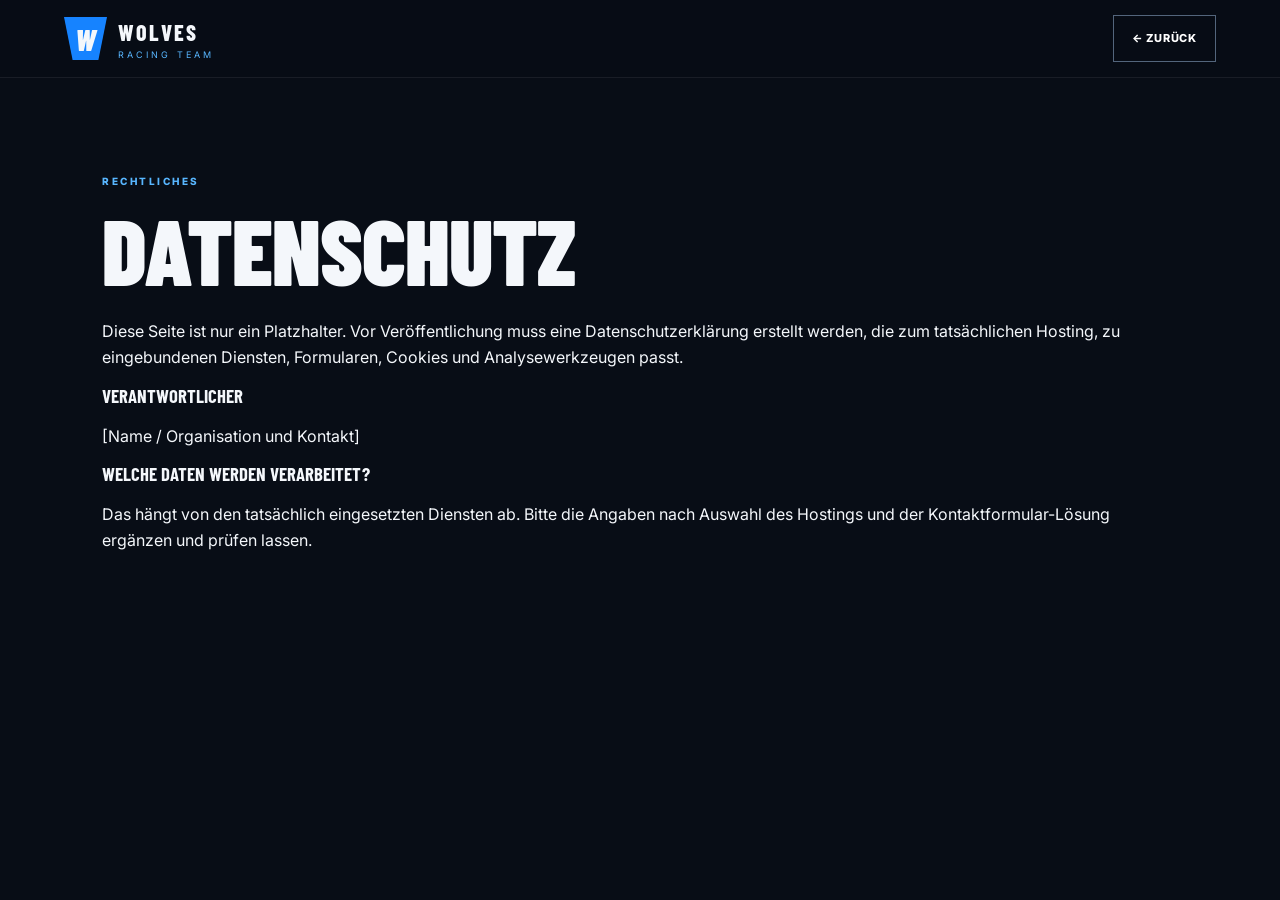
<file: datenschutz.html>
<!doctype html><html lang="de"><head><meta charset="utf-8"><meta name="viewport" content="width=device-width,initial-scale=1"><title>Datenschutz | Wolves Racing Team</title><link rel="stylesheet" href="styles.css"></head><body><header class="site-header"><a class="brand" href="index.html"><span class="brand-mark">W</span><span class="brand-copy"><strong>WOLVES</strong><small>RACING TEAM</small></span></a><a class="button button-ghost" href="index.html">← Zurück</a></header><main class="section-wrap"><p class="eyebrow">RECHTLICHES</p><h1>Datenschutz</h1><p>Diese Seite ist nur ein Platzhalter. Vor Veröffentlichung muss eine Datenschutzerklärung erstellt werden, die zum tatsächlichen Hosting, zu eingebundenen Diensten, Formularen, Cookies und Analysewerkzeugen passt.</p><h3>Verantwortlicher</h3><p>[Name / Organisation und Kontakt]</p><h3>Welche Daten werden verarbeitet?</h3><p>Das hängt von den tatsächlich eingesetzten Diensten ab. Bitte die Angaben nach Auswahl des Hostings und der Kontaktformular-Lösung ergänzen und prüfen lassen.</p></main></body></html>
</file>
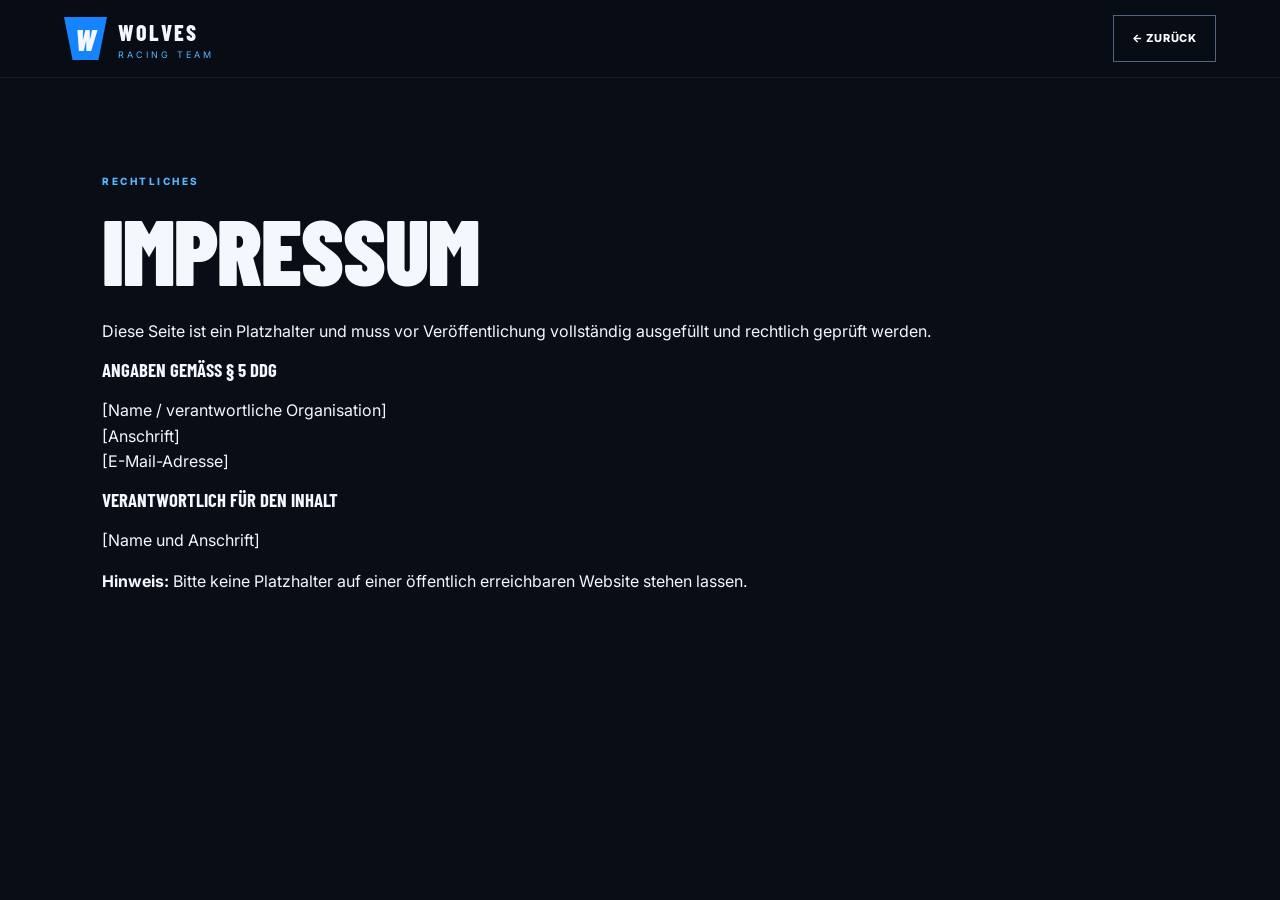
<file: impressum.html>
<!doctype html><html lang="de"><head><meta charset="utf-8"><meta name="viewport" content="width=device-width,initial-scale=1"><title>Impressum | Wolves Racing Team</title><link rel="stylesheet" href="styles.css"></head><body><header class="site-header"><a class="brand" href="index.html"><span class="brand-mark">W</span><span class="brand-copy"><strong>WOLVES</strong><small>RACING TEAM</small></span></a><a class="button button-ghost" href="index.html">← Zurück</a></header><main class="section-wrap"><p class="eyebrow">RECHTLICHES</p><h1>Impressum</h1><p>Diese Seite ist ein Platzhalter und muss vor Veröffentlichung vollständig ausgefüllt und rechtlich geprüft werden.</p><h3>Angaben gemäß § 5 DDG</h3><p>[Name / verantwortliche Organisation]<br>[Anschrift]<br>[E-Mail-Adresse]</p><h3>Verantwortlich für den Inhalt</h3><p>[Name und Anschrift]</p><p><strong>Hinweis:</strong> Bitte keine Platzhalter auf einer öffentlich erreichbaren Website stehen lassen.</p></main></body></html>
</file>
<file: styles.css>
@import url('https://fonts.googleapis.com/css2?family=Barlow+Condensed:wght@500;600;700;800;900&family=Inter:wght@400;500;600;700&display=swap');
:root{--bg:#080d16;--panel:#101a29;--panel2:#0c1420;--text:#f4f7fb;--muted:#9aa8ba;--blue:#1683ff;--blue2:#58b6ff;--line:#253247;--yellow:#e8ff00}
*{box-sizing:border-box}html{scroll-behavior:smooth;scroll-padding-top:86px}body{margin:0;background:var(--bg);color:var(--text);font-family:Inter,Arial,sans-serif;line-height:1.6}a{color:inherit;text-decoration:none}.site-header{height:78px;display:flex;align-items:center;justify-content:space-between;padding:0 5vw;border-bottom:1px solid #ffffff12;background:#080d16f2;position:sticky;top:0;z-index:20;backdrop-filter:blur(16px)}.brand{display:flex;align-items:center;gap:11px}.brand-mark{width:43px;height:43px;display:grid;place-items:center;background:var(--blue);clip-path:polygon(0 0,100% 0,80% 100%,20% 100%);font:900 30px 'Barlow Condensed';font-style:italic}.brand-copy{display:flex;flex-direction:column;line-height:1}.brand-copy strong{font:800 22px 'Barlow Condensed';letter-spacing:2px}.brand-copy small{font-size:9px;letter-spacing:3px;color:var(--blue2);margin-top:5px}.main-nav{display:flex;align-items:center;gap:25px;font-size:12px;font-weight:700;text-transform:uppercase;letter-spacing:.6px}.main-nav a{color:#c7d0dc;transition:.2s}.main-nav a:hover{color:#fff}.main-nav .nav-cta{background:var(--blue);color:#fff;padding:11px 17px}.menu-toggle{display:none;background:none;color:#fff;border:1px solid var(--line);padding:9px 12px}.hero{min-height:690px;position:relative;overflow:hidden;display:flex;align-items:center;padding:80px 8vw;background:radial-gradient(ellipse at 75% 45%,#123c6b 0%,#0a1a2c 30%,#080d16 70%)}.hero:after{content:"";position:absolute;inset:0;background:linear-gradient(110deg,#080d16 8%,#080d16dd 43%,transparent 85%);pointer-events:none}.hero-grid{position:absolute;inset:0;opacity:.17;background-image:linear-gradient(#52749a 1px,transparent 1px),linear-gradient(90deg,#52749a 1px,transparent 1px);background-size:58px 58px;transform:perspective(500px) rotateX(55deg) scale(1.6);transform-origin:bottom;mask-image:linear-gradient(transparent,#000)}.hero-content{position:relative;z-index:2;max-width:660px}.eyebrow{font-size:10px;letter-spacing:2.5px;font-weight:800;color:var(--blue2);text-transform:uppercase;margin:0 0 15px}.live-dot{display:inline-block;width:7px;height:7px;background:var(--yellow);border-radius:50%;margin-right:8px;box-shadow:0 0 12px var(--yellow)}h1,h2,h3,p{margin-top:0}h1,h2,h3{font-family:'Barlow Condensed',Impact,sans-serif;text-transform:uppercase;line-height:.98}h1{font-size:clamp(55px,7.2vw,104px);letter-spacing:-1px;margin:0 0 25px;font-weight:900}h1 em{font-style:normal;color:var(--blue2)}.hero-intro{color:#b7c5d5;max-width:450px;font-size:16px}.hero-actions{display:flex;gap:12px;flex-wrap:wrap;margin:32px 0 50px}.button{display:inline-flex;align-items:center;justify-content:center;gap:20px;padding:14px 18px;font-size:11px;text-transform:uppercase;letter-spacing:.8px;font-weight:800;border:0;cursor:pointer}.button span{font-size:17px}.button-primary{background:var(--blue);color:white;box-shadow:0 8px 30px #1683ff33}.button-primary:hover{background:#3695ff}.button-ghost{border:1px solid #53657c;color:#fff}.hero-stats{display:flex;gap:35px}.hero-stats div{display:flex;flex-direction:column}.hero-stats strong{font:800 29px 'Barlow Condensed';color:white}.hero-stats span{font-size:9px;text-transform:uppercase;letter-spacing:1px;color:var(--muted)}.hero-visual{position:absolute;z-index:1;right:4%;top:22%;width:48%;height:55%;min-height:300px;opacity:.85}.car-shape{position:absolute;top:36%;left:2%;width:95%;height:33%;transform:skewX(-17deg);background:linear-gradient(165deg,#e7eef6 0%,#7f91a5 24%,#17283a 25%,#08101b 68%,#1683ff 69%,#0d4f9e 100%);clip-path:polygon(0 54%,8% 35%,29% 23%,43% 0,70% 5%,83% 30%,100% 48%,97% 78%,80% 84%,16% 88%,3% 78%);filter:drop-shadow(0 22px 15px #000)}.car-window{position:absolute;left:39%;top:7%;width:31%;height:42%;background:linear-gradient(135deg,#07111c,#34526c);clip-path:polygon(22% 0,78% 8%,100% 100%,0 100%)}.car-stripe{position:absolute;top:63%;left:8%;height:8%;width:83%;background:var(--blue2);transform:rotate(-2deg)}.car-wheel{position:absolute;bottom:-9%;width:15%;height:46%;background:radial-gradient(circle,#263b51 0 23%,#06090e 25% 59%,#687a8d 61% 67%,#080d16 70%);border-radius:50%;border:3px solid #05080d}.wheel-one{left:18%}.wheel-two{right:15%}.car-number{position:absolute;right:12%;top:8%;font:900 clamp(100px,17vw,240px)/1 'Barlow Condensed';color:#ffffff0b;letter-spacing:-12px}.speed-line{position:absolute;height:2px;background:linear-gradient(90deg,transparent,var(--blue2),transparent);transform:rotate(-14deg)}.speed-line-one{top:28%;left:10%;width:70%}.speed-line-two{top:72%;left:0;width:82%}.visual-caption{position:absolute;bottom:2%;right:5%;display:flex;gap:25px;color:#8ca4bf;font-size:9px;letter-spacing:2px}.scroll-cue{position:absolute;z-index:3;bottom:22px;left:8vw;color:#8294a9;font-size:9px;letter-spacing:2px}.scroll-cue span{color:var(--blue2);margin-left:10px}.section-wrap{padding:95px 8vw}.intro{max-width:1100px}.intro h2,.section-heading h2,.academy-inner h2,.contact-grid h2{font-size:clamp(38px,5vw,62px);margin:0 0 20px}.intro h2 span,.section-heading h2 span,.academy-inner h2 span,.contact-grid h2 span{color:var(--blue2)}.section-lead{color:var(--muted);max-width:680px;font-size:15px}.section-heading{display:flex;justify-content:space-between;align-items:end;gap:25px;margin-bottom:34px}.section-heading h2{margin-bottom:0}.section-heading>p{max-width:270px;color:var(--muted);font-size:12px;margin:0 0 5px}.team-grid{display:grid;grid-template-columns:repeat(3,1fr);gap:16px}.team-card{position:relative;min-height:280px;padding:22px;background:linear-gradient(140deg,#172234,#0b111b);border:1px solid #ffffff12;overflow:hidden}.team-card:after{content:"";position:absolute;right:-25px;bottom:-65px;width:190px;height:190px;border:24px solid #ffffff08;border-radius:50%}.team-top{display:flex;justify-content:space-between;font-size:9px;letter-spacing:2px;color:var(--muted);font-weight:800}.team-top b{font:800 23px 'Barlow Condensed';color:#fff}.team-emblem{font:900 100px/.9 'Barlow Condensed';font-style:italic;opacity:.11;position:absolute;top:55px;right:20px}.team-card h3{font-size:34px;margin:80px 0 8px}.team-card p{font-size:11px;color:#aab8c9;position:relative;z-index:1}.team-line{display:block;width:60px;height:3px;margin-top:23px;background:var(--blue)}.team-card.red .team-line{background:#ff4b59}.team-card.green .team-line{background:#48d597}.team-card.blue .team-line{background:#1683ff}.small-note{font-size:10px;color:#77879b;margin-top:18px}.dark-section{background:#0d1521;border-top:1px solid #ffffff0b;border-bottom:1px solid #ffffff0b}.event-row{display:grid;grid-template-columns:95px 1fr 130px;gap:22px;align-items:center;padding:22px 0;border-top:1px solid var(--line)}.event-date{display:flex;flex-direction:column;align-items:center;border-right:1px solid var(--line);padding-right:20px}.event-date strong{font:800 42px/.9 'Barlow Condensed'}.event-date span,.event-result span{font-size:9px;color:var(--muted);letter-spacing:1.3px}.event-tag{font-size:9px;color:var(--blue2);letter-spacing:1.5px;font-weight:800}.event-main h3{font-size:25px;margin:7px 0}.event-main p{font-size:11px;color:var(--muted);margin:0}.event-result{display:flex;flex-direction:column;gap:7px;text-align:right}.event-result strong{font:700 21px 'Barlow Condensed'}.event-result .upcoming{color:var(--yellow)}.news-grid{display:grid;grid-template-columns:1.3fr 1fr;gap:18px}.news-card{background:#0e1724;border:1px solid #ffffff0d}.news-art{height:210px;display:flex;flex-direction:column;justify-content:center;padding:25px;position:relative;overflow:hidden;background:radial-gradient(ellipse at 80% 30%,#245c91,#0a1421 68%)}.news-art:after{content:"";position:absolute;width:280px;height:100px;border:15px solid #ffffff15;transform:skewX(-25deg) rotate(-15deg);right:-40px;bottom:20px}.news-art span{font-size:10px;letter-spacing:4px;color:var(--blue2);font-weight:800}.news-art strong{font:900 57px/.8 'Barlow Condensed';margin-top:10px;z-index:1}.art-charity{background:radial-gradient(ellipse at 80% 40%,#185d93,#101b2a 70%)}.art-blue{background:radial-gradient(ellipse at 70% 20%,#1c4e8a,#0b121d 72%)}.news-body{padding:24px}.news-body h3{font-size:27px;margin-bottom:12px}.news-body>p:not(.eyebrow){font-size:12px;color:var(--muted)}.news-body>a{font-size:10px;color:var(--blue2);font-weight:800;text-transform:uppercase;letter-spacing:1px}.gallery-section{background:#0b121d}.gallery-grid{display:grid;grid-template-columns:1.2fr 1fr 1fr;gap:12px}.gallery-tile{min-height:240px;display:flex;flex-direction:column;justify-content:end;padding:20px;background:linear-gradient(145deg,#142c46,#080d16);border:1px solid #ffffff10;position:relative;overflow:hidden}.gallery-tile:before{content:"";position:absolute;inset:0;background:repeating-linear-gradient(130deg,transparent 0 25px,#ffffff05 26px 27px)}.gallery-tile span,.gallery-tile strong{position:relative}.gallery-tile span{font-size:9px;letter-spacing:2px;color:var(--blue2)}.gallery-tile strong{font:800 28px 'Barlow Condensed';margin-top:5px}.gallery-two{background:linear-gradient(145deg,#172b3e,#10151d 55%,#17406a)}.gallery-three{background:linear-gradient(145deg,#1a2637,#0b111a 60%,#263b50)}.academy-section{background:linear-gradient(110deg,#0e1b2c,#101c2b 55%,#0a111b);border-block:1px solid #ffffff0c}.academy-inner{display:grid;grid-template-columns:1.3fr .7fr;align-items:center;gap:50px}.academy-inner>div:first-child>p:not(.eyebrow){max-width:540px;color:var(--muted);font-size:13px;margin:25px 0}.academy-badge{justify-self:center;width:230px;height:230px;border:1px solid #1683ff88;outline:1px solid #1683ff33;outline-offset:12px;transform:rotate(-8deg);display:flex;align-items:center;justify-content:center;flex-direction:column;background:linear-gradient(145deg,#152d48,#08101b);box-shadow:0 0 70px #1683ff12}.academy-badge span{font:900 65px 'Barlow Condensed';color:var(--blue2)}.academy-badge strong{font:800 22px 'Barlow Condensed';letter-spacing:3px}.academy-badge small{font-size:8px;letter-spacing:2px;color:var(--muted);margin-top:10px}.shop-placeholder{display:flex;align-items:center;gap:20px;padding:26px;background:#101a29;border:1px solid var(--line)}.shop-symbol{width:55px;height:55px;display:grid;place-items:center;background:#172b43;color:var(--blue2);font-size:28px}.shop-placeholder h3{font-size:25px;margin-bottom:7px}.shop-placeholder p{font-size:12px;color:var(--muted);margin:0}.coming-soon{margin-left:auto;color:var(--yellow);font-size:9px;letter-spacing:1.5px;white-space:nowrap}.contact-section{background:#0d1521;border-top:1px solid #ffffff0b}.contact-grid{display:grid;grid-template-columns:1fr 1fr;gap:70px}.contact-grid>div:first-child>p:not(.eyebrow){max-width:400px;color:var(--muted);font-size:13px;margin:25px 0}.social-links{display:flex;gap:18px;margin-top:30px}.social-links a{font-size:10px;text-transform:uppercase;letter-spacing:1px;color:var(--blue2);font-weight:800}.contact-form{display:flex;flex-direction:column}.contact-form label{font-size:10px;color:#b8c6d7;margin:12px 0 7px}.contact-form input,.contact-form select,.contact-form textarea{width:100%;background:#080f19;border:1px solid #2b3b50;color:white;padding:13px;font:12px Inter,Arial;border-radius:0}.contact-form input:focus,.contact-form select:focus,.contact-form textarea:focus{outline:1px solid var(--blue)}.contact-form button{margin-top:18px;align-self:flex-start}.form-note{font-size:9px;color:#7d8ca0;margin-top:12px}.site-footer{padding:30px 8vw;display:flex;align-items:center;justify-content:space-between;gap:20px;flex-wrap:wrap;border-top:1px solid #ffffff10}.site-footer>p{font-size:10px;color:var(--muted);margin:0}.site-footer>div{display:flex;gap:16px}.site-footer>div a,.site-footer>small{font-size:9px;color:#8796a9}.site-footer .brand-mark{width:33px;height:33px;font-size:22px}.site-footer .brand-copy strong{font-size:17px}.site-footer .brand-copy small{font-size:7px}
@media(max-width:900px){.main-nav{gap:13px;font-size:10px}.hero-visual{right:-10%;width:58%;opacity:.55}.section-wrap{padding:75px 6vw}.hero{padding:70px 6vw}.team-card{padding:17px}.team-card p{font-size:10px}.contact-grid{gap:35px}}
@media(max-width:700px){.site-header{height:68px;padding:0 5vw}.menu-toggle{display:block}.main-nav{display:none;position:absolute;top:68px;left:0;right:0;background:#080d16;border-bottom:1px solid var(--line);padding:18px 5vw 24px;flex-direction:column;align-items:stretch;gap:0}.main-nav.open{display:flex}.main-nav a{padding:12px 0;border-bottom:1px solid #ffffff0b}.main-nav .nav-cta{padding:12px;margin-top:12px;text-align:center}.hero{min-height:680px;align-items:flex-start;padding-top:70px}.hero:after{background:linear-gradient(100deg,#080d16ee,#080d16b5)}.hero-visual{top:43%;right:-18%;width:100%;height:35%;min-height:210px;opacity:.5}.hero-content{max-width:100%}h1{font-size:clamp(52px,14vw,82px)}.hero-intro{font-size:14px;max-width:350px}.hero-actions{margin-bottom:40px}.hero-stats{gap:20px}.hero-stats strong{font-size:25px}.hero-stats span{font-size:8px;max-width:85px}.scroll-cue{left:6vw}.section-wrap{padding:65px 6vw}.section-heading{display:block}.section-heading>p{margin-top:15px}.team-grid{grid-template-columns:1fr}.team-card{min-height:225px}.team-card h3{margin-top:55px}.event-row{grid-template-columns:65px 1fr;gap:15px}.event-date{padding-right:12px}.event-date strong{font-size:34px}.event-main h3{font-size:22px}.event-result{grid-column:2;text-align:left;flex-direction:row;align-items:center;gap:12px}.news-grid,.gallery-grid,.academy-inner,.contact-grid{grid-template-columns:1fr}.news-art{height:170px}.gallery-tile{min-height:180px}.academy-inner{gap:35px}.academy-badge{width:180px;height:180px;margin:10px auto}.academy-badge span{font-size:50px}.shop-placeholder{align-items:flex-start;flex-wrap:wrap}.shop-placeholder>div:nth-child(2){flex:1;min-width:180px}.coming-soon{margin-left:75px}.contact-grid{gap:40px}.site-footer{padding:28px 6vw;align-items:flex-start;flex-direction:column}.site-footer>div{flex-wrap:wrap}.site-footer>small{line-height:1.5}}
/* Wolves Racing Team Logo in der Navigation */
.brand-logo {
  display: block;
  width: auto;
  height: 48px;
  max-width: 180px;
  object-fit: contain;
}

.brand {
  display: flex;
  align-items: center;
  gap: 11px;
}

@media (max-width: 600px) {
  .brand-logo {
    height: 40px;
    max-width: 145px;
  }
}
</file>
